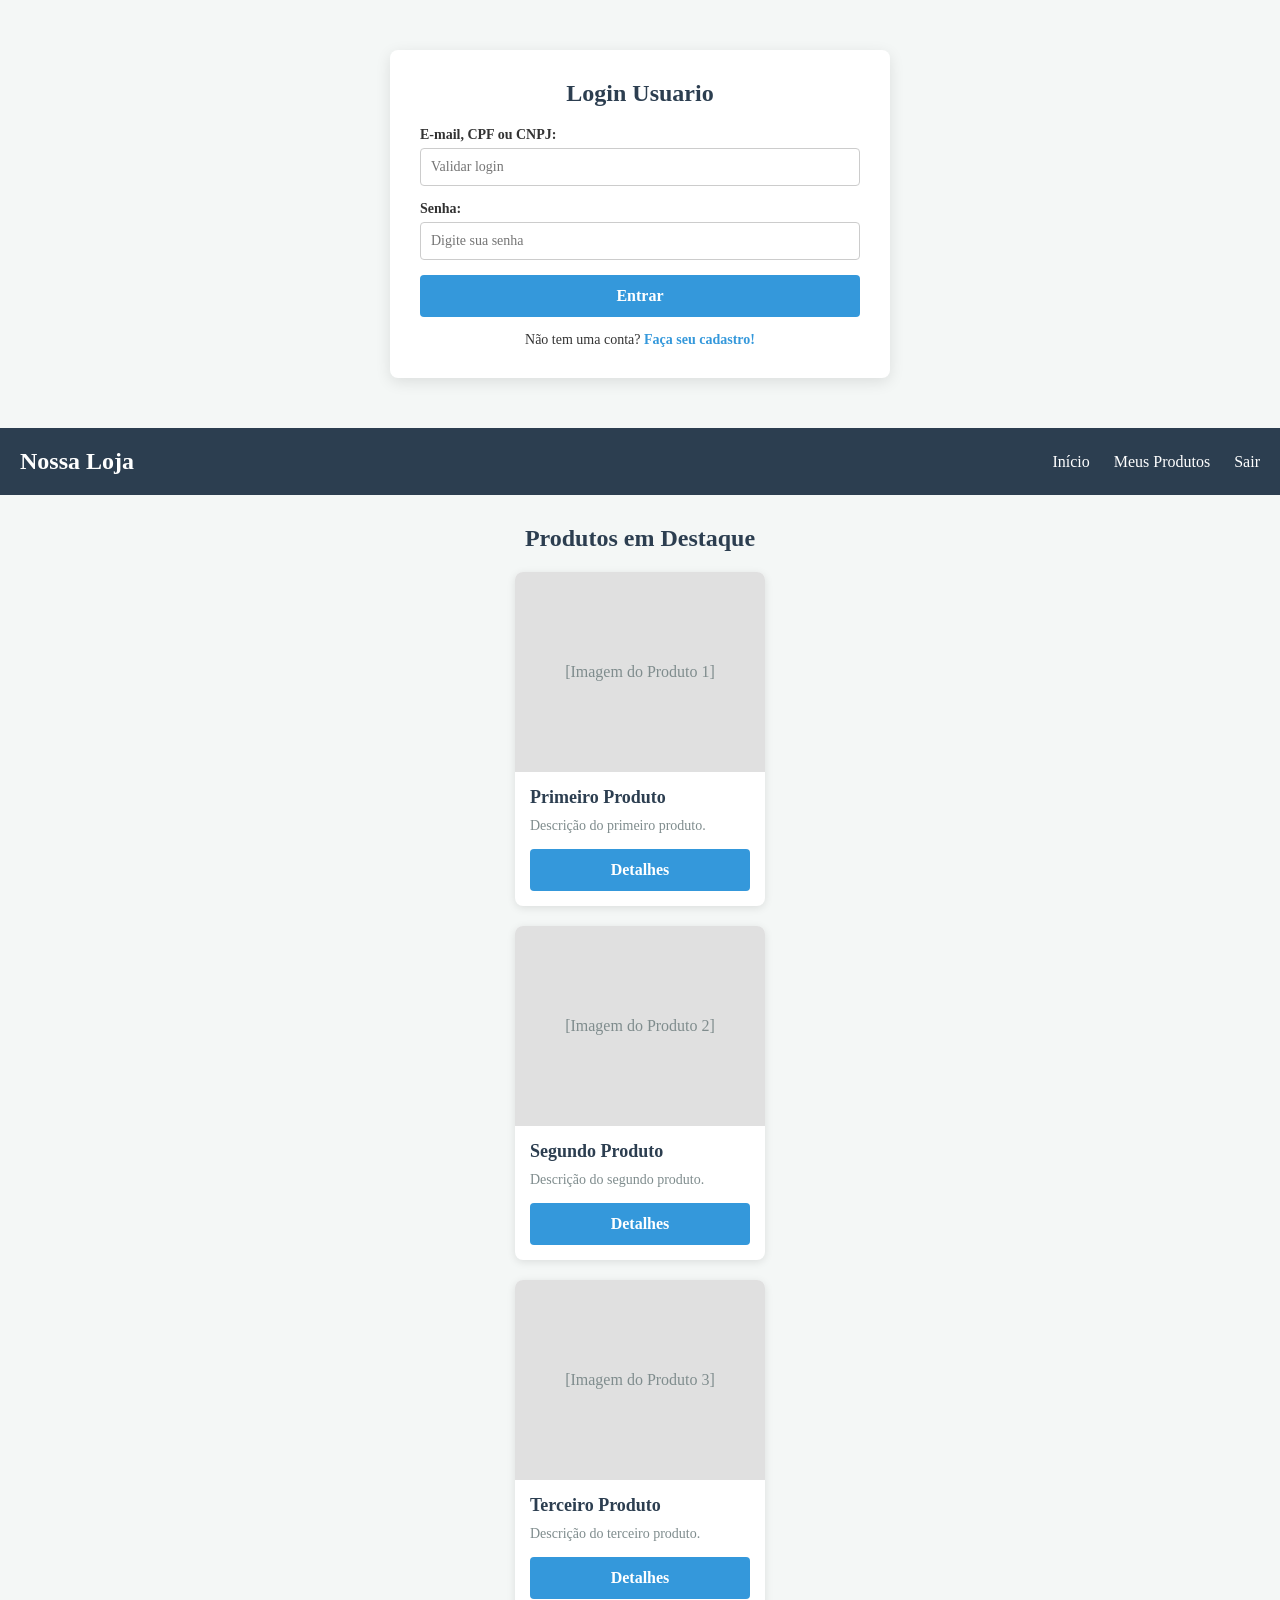
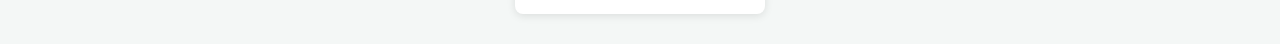
<file: index.html>
<!DOCTYPE html>
<html lang="pt-br">

<head>
    <meta charset="UTF-8">
    <meta name="viewport" content="width=device-width, initial-scale=1.0">
    <title>Pagina de Login</title>
    <link rel="stylesheet" href="cssGlobal.css">
</head>

<body>

    <div id="container">
        <h2>Login Usuario</h2>
        
        <!-- nesse coiso de baixo voce bota php  -->
        <form action="login.php" method="POST">
        
            <div class="grupo">
                <label for="login">E-mail, CPF ou CNPJ:</label>
                <input type="text" id="login" name="identificar" required placeholder="Validar login">
            </div>
            
            <div class="grupo">
                <label for="senha">Senha:</label>
                <input type="password" id="senha" name="Senha" required placeholder="Digite sua senha">
            </div>
            
            <button type="submit">Entrar</button>
        </form>
        
        <div class="link">
            <p>Não tem uma conta? <a href="Cadastro.html">Faça seu cadastro!</a></p>
        </div>
		
    </div>
	<!DOCTYPE html>
<html lang="pt-br">
<head>

    <meta charset="UTF-8">
    <meta name="viewport" content="width=device-width, initial-scale=1.0">
    <title>Nossa Vitrine</title>
    <link rel="stylesheet" href="cssGlobal.css">
</head>

<body>

    <header>
        <div id="logo">Nossa Loja</div>
		
        <nav>
            <a href="#">Início</a>
            <a href="#">Meus Produtos</a>
            <a href="index.html">Sair</a>
        </nav>
		
    </header>
    
    <main id="vitrine">
    
        <h2>Produtos em Destaque</h2>
        
        <div id="produtos">
            
            <div class="produto-card">
			
                <div class="produtoImagem">
                    <span>[Imagem do Produto 1]</span>
                </div>
				
                <div class="produtoInformacoes">
                    <h3 class="titulo">Primeiro Produto</h3>
                    <p class="descricao">Descrição do primeiro produto.</p>
                    <button>Detalhes</button>
                </div>
				
            </div>
            
            <div class="produto-card">
			
                <div class="produtoImagem">
                    <span>[Imagem do Produto 2]</span>
                </div>
				
                <div class="produtoInformacoes">
                    <h3 class="titulo">Segundo Produto</h3>
                    <p class="descricao">Descrição do segundo produto.</p>
                    <button>Detalhes</button>
                </div>
				
            </div>
            
            <div class="produto-card">
			
                <div class="produtoImagem">
                    <span>[Imagem do Produto 3]</span>
                </div>
				
                <div class="produtoInformacoes">
                    <h3 class="titulo">Terceiro Produto</h3>
                    <p class="descricao">Descrição do terceiro produto.</p>
                    <button>Detalhes</button>
                </div>
				
            </div>

        </div>
    </main>
<script src="validacao.js"></script>
</body>
</html>
</body>

</html>
</file>
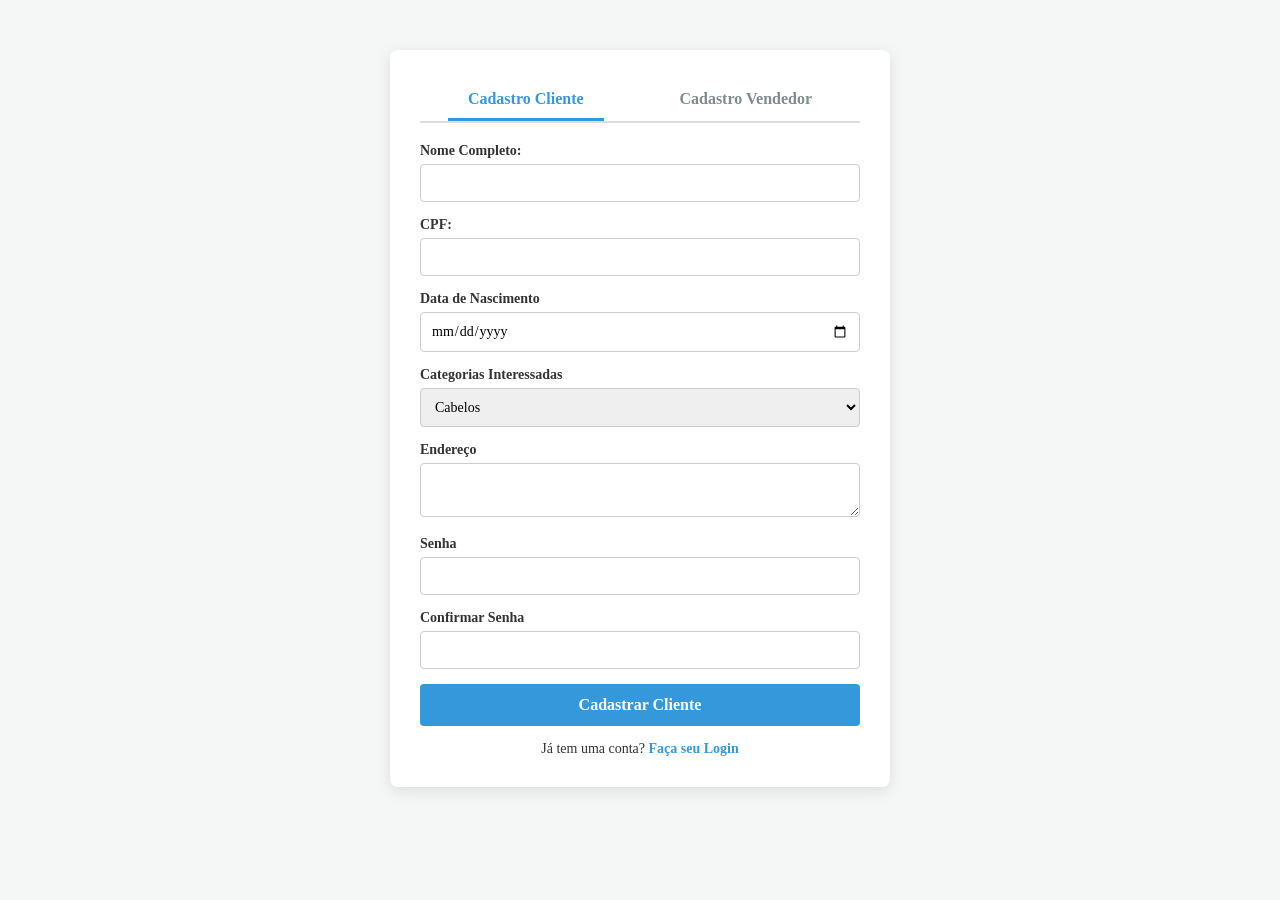
<file: Cadastro (2).html>
<!DOCTYPE html>
<html lang="pt-br">

<head>
    <meta charset="UTF-8">
    <meta name="viewport" content="width=device-width, initial-scale=1.0">
    <title>Pagina de Cadastro</title>
    <link rel="stylesheet" href="cssGlobal.css">
</head>

<body>
    <div id="container">
        

        <div id="botoesCadastro">
            <div id="clicli" class="tab-btn active" onclick="alternarAba('cliente')">Cadastro Cliente</div>
            <div id="veve" class="tab-btn" onclick="alternarAba('vendedor')">Cadastro Vendedor</div>
        </div>
        
        <form action="CadastrarCliente.php" method="POST" id="formularioCliente" class="form-cadastro active">
        
            <div class="grupo">
                <label>Nome Completo:</label>
                <input type="text" name="nome" required>
            </div>
            
            <div class="grupo">
                <label>CPF:</label>
                <input type="text" name="cpf" required>
            </div>
            
            <div class="grupo">
                <label>Data de Nascimento</label>
                <input type="date" name="DataNascimento" required>
            </div>
            
            <div class="grupo">
                <label>Categorias Interessadas</label>
				
                <select name="categorias">
                    <option value="cabelos">Cabelos</option>
                    <option value="skincare">Skincare</option>
                    <option value="Cor&Ban">Corpo e Banho</option>
                    <option value="maquiagem">Maquiagem</option>
                    <option value="higiene">Higiene</option>
                </select>
				
            </div>
            
            <div class="grupo">
                <label>Endereço</label>
                <textarea name="endereco" rows="2" required></textarea>
            </div>
            
            <div class="grupo">
                <label>Senha</label>
                <input type="password" name="senha" required>
            </div>
            
            <div class="grupo">
                <label>Confirmar Senha</label>
                <input type="password" name="confirmarsenha" required>
            </div>
            
            <button type="submit">Cadastrar Cliente</button>
            
        </form>
        
        <form action="CadastrarVendedor.php" method="POST" id="FormularioVendedor" class="form-cadastro">
            
            <div class="grupo">
                <label>Nome Completo:</label>
                <input type="text" name="nomeVendedor" required>
            </div>
            
            <div class="grupo">
                <label>E-mail:</label>
                <input type="email" name="email" required>
            </div>
            
            <div class="grupo">
                <label>CPF do vendedor: </label>
                <input type="text" name="cpfVen" required>
            </div>
            
            <div class="grupo">
                <label>Nome da Loja:</label>
                <input type="text" name="nomeLoja" required>
            </div>
            
            <div class="grupo">
                <label>CNPJ da Loja</label>
                <input type="text" name="cnpj" required>
            </div>
            
            <div class="grupo">
                <label>Categoria da Loja</label>
				
                <select name="categoriaLoja">
                    <option value="cabelos">Cabelos</option>
                    <option value="skincare">Skincare</option>
                    <option value="Cor&Ban">Corpo e Banho</option>
                    <option value="maquiagem">Maquiagem</option>
                    <option value="higiene">Higiene</option>
                </select>
				
            </div>
            
            <div class="grupo">
                <label>Número de Telefone</label>
                <input type="tel" name="telefone" required>
            </div>
            
            <div class="grupo">
                <label>Data de Nascimento</label>
                <input type="date" name="dataNascimento" required>
            </div>
            
            <div class="grupo">
                <label>Criar Senha</label>
                <input type="password" name="senha" required>
            </div>
                
            <div class="grupo">
                <label>Confirmar Senha</label>
                <input type="password" name="confirmarSenha" required>
            </div>
            
            <button type="submit">Cadastrar Vendedor</button>
            
        </form>

        <div class="link">
            <p>Já tem uma conta? <a href="index.html">Faça seu Login</a></p>
        </div>
    </div>

    <script src="validacao.js">
        function alternarAba(tipo) {
            document.querySelectorAll('.tab-btn').forEach(btn => btn.classList.remove('active'));
            document.querySelectorAll('.form-cadastro').forEach(form => form.classList.remove('active'));
            
            if(tipo === 'cliente') {
                document.getElementById('clicli').classList.add('active');
                document.getElementById('formularioCliente').classList.add('active');
            } else {
                document.getElementById('veve').classList.add('active');
                document.getElementById('FormularioVendedor').classList.add('active');
            }
        }
    </script>

</body>
</html>
</file>
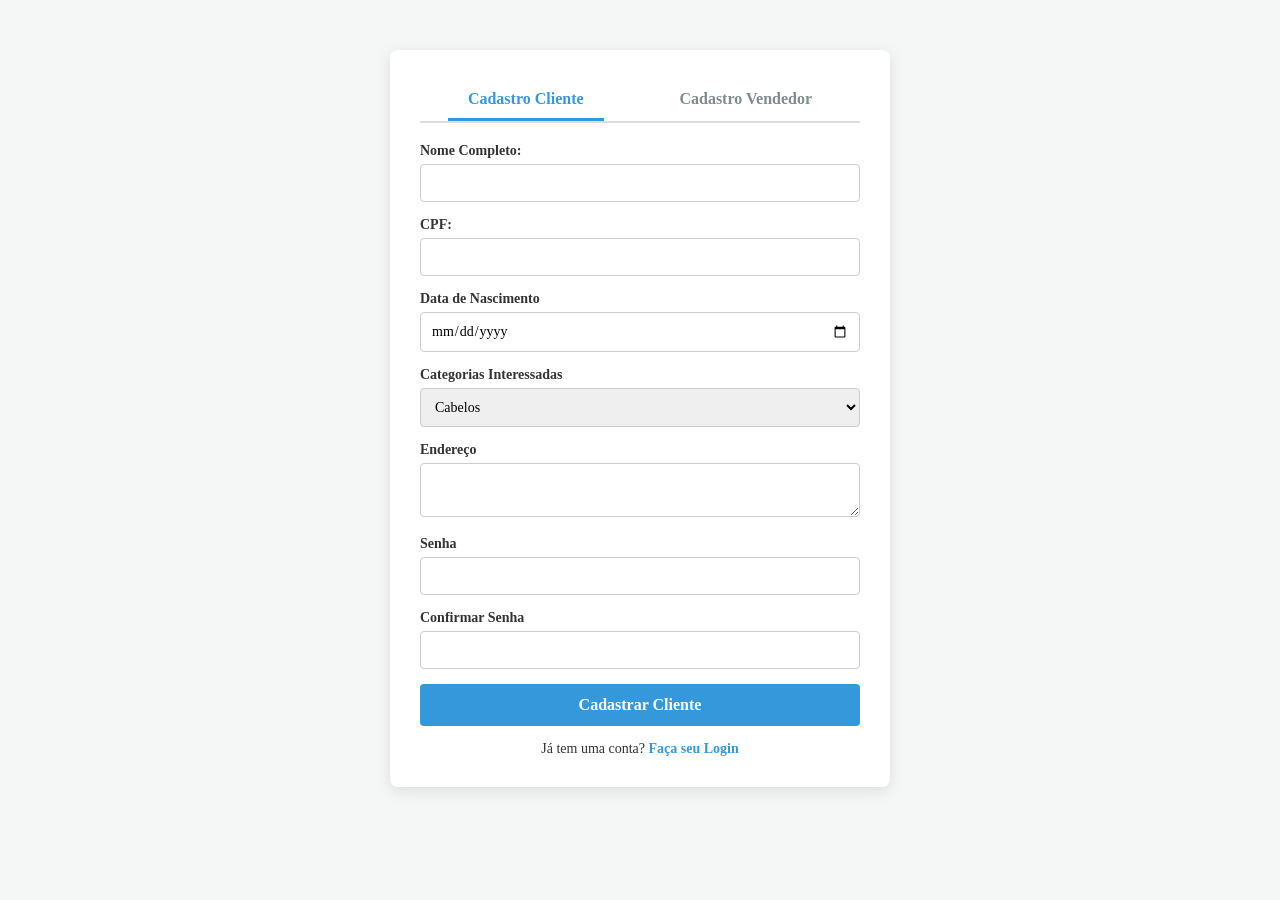
<file: Cadastro.html>
<!DOCTYPE html>
<html lang="pt-br">

<head>
    <meta charset="UTF-8">
    <meta name="viewport" content="width=device-width, initial-scale=1.0">
    <title>Pagina de Cadastro</title>
    <link rel="stylesheet" href="cssGlobal.css">
</head>

<body>
    <div id="container">
        

        <div id="botoesCadastro">
            <div id="clicli" class="tab-btn active" onclick="alternarAba('cliente')">Cadastro Cliente</div>
            <div id="veve" class="tab-btn" onclick="alternarAba('vendedor')">Cadastro Vendedor</div>
        </div>
        
        <form action="CadastrarCliente.php" method="POST" id="formularioCliente" class="form-cadastro active">
        
            <div class="grupo">
                <label>Nome Completo:</label>
                <input type="text" name="nome" required>
            </div>
            
            <div class="grupo">
                <label>CPF:</label>
                <input type="text" name="cpf" required>
            </div>
            
            <div class="grupo">
                <label>Data de Nascimento</label>
                <input type="date" name="DataNascimento" required>
            </div>
            
            <div class="grupo">
                <label>Categorias Interessadas</label>
				
                <select name="categorias">
                    <option value="cabelos">Cabelos</option>
                    <option value="skincare">Skincare</option>
                    <option value="Cor&Ban">Corpo e Banho</option>
                    <option value="maquiagem">Maquiagem</option>
                    <option value="higiene">Higiene</option>
                </select>
				
            </div>
            
            <div class="grupo">
                <label>Endereço</label>
                <textarea name="endereco" rows="2" required></textarea>
            </div>
            
            <div class="grupo">
                <label>Senha</label>
                <input type="password" name="senha" required>
            </div>
            
            <div class="grupo">
                <label>Confirmar Senha</label>
                <input type="password" name="confirmarsenha" required>
            </div>
            
            <button type="submit">Cadastrar Cliente</button>
            
        </form>
        
        <form action="CadastrarVendedor.php" method="POST" id="FormularioVendedor" class="form-cadastro">
            
            <div class="grupo">
                <label>Nome Completo:</label>
                <input type="text" name="nomeVendedor" required>
            </div>
            
            <div class="grupo">
                <label>E-mail:</label>
                <input type="email" name="email" required>
            </div>
            
            <div class="grupo">
                <label>CPF do vendedor: </label>
                <input type="text" name="cpfVen" required>
            </div>
            
            <div class="grupo">
                <label>Nome da Loja:</label>
                <input type="text" name="nomeLoja" required>
            </div>
            
            <div class="grupo">
                <label>CNPJ da Loja</label>
                <input type="text" name="cnpj" required>
            </div>
            
            <div class="grupo">
                <label>Categoria da Loja</label>
				
                <select name="categoriaLoja">
                    <option value="cabelos">Cabelos</option>
                    <option value="skincare">Skincare</option>
                    <option value="Cor&Ban">Corpo e Banho</option>
                    <option value="maquiagem">Maquiagem</option>
                    <option value="higiene">Higiene</option>
                </select>
				
            </div>
            
            <div class="grupo">
                <label>Número de Telefone</label>
                <input type="tel" name="telefone" required>
            </div>
            
            <div class="grupo">
                <label>Data de Nascimento</label>
                <input type="date" name="dataNascimento" required>
            </div>
            
            <div class="grupo">
                <label>Criar Senha</label>
                <input type="password" name="senha" required>
            </div>
                
            <div class="grupo">
                <label>Confirmar Senha</label>
                <input type="password" name="confirmarSenha" required>
            </div>
            
            <button type="submit">Cadastrar Vendedor</button>
            
        </form>

        <div class="link">
            <p>Já tem uma conta? <a href="index.html">Faça seu Login</a></p>
        </div>
    </div>

    <script>
        function alternarAba(tipo) {
            document.querySelectorAll('.tab-btn').forEach(btn => btn.classList.remove('active'));
            document.querySelectorAll('.form-cadastro').forEach(form => form.classList.remove('active'));
            
            if(tipo === 'cliente') {
                document.getElementById('clicli').classList.add('active');
                document.getElementById('formularioCliente').classList.add('active');
            } else {
                document.getElementById('veve').classList.add('active');
                document.getElementById('FormularioVendedor').classList.add('active');
            }
        }
    </script>

    <script src="validacao.js"></script>
	
</body>
</html>
</file>
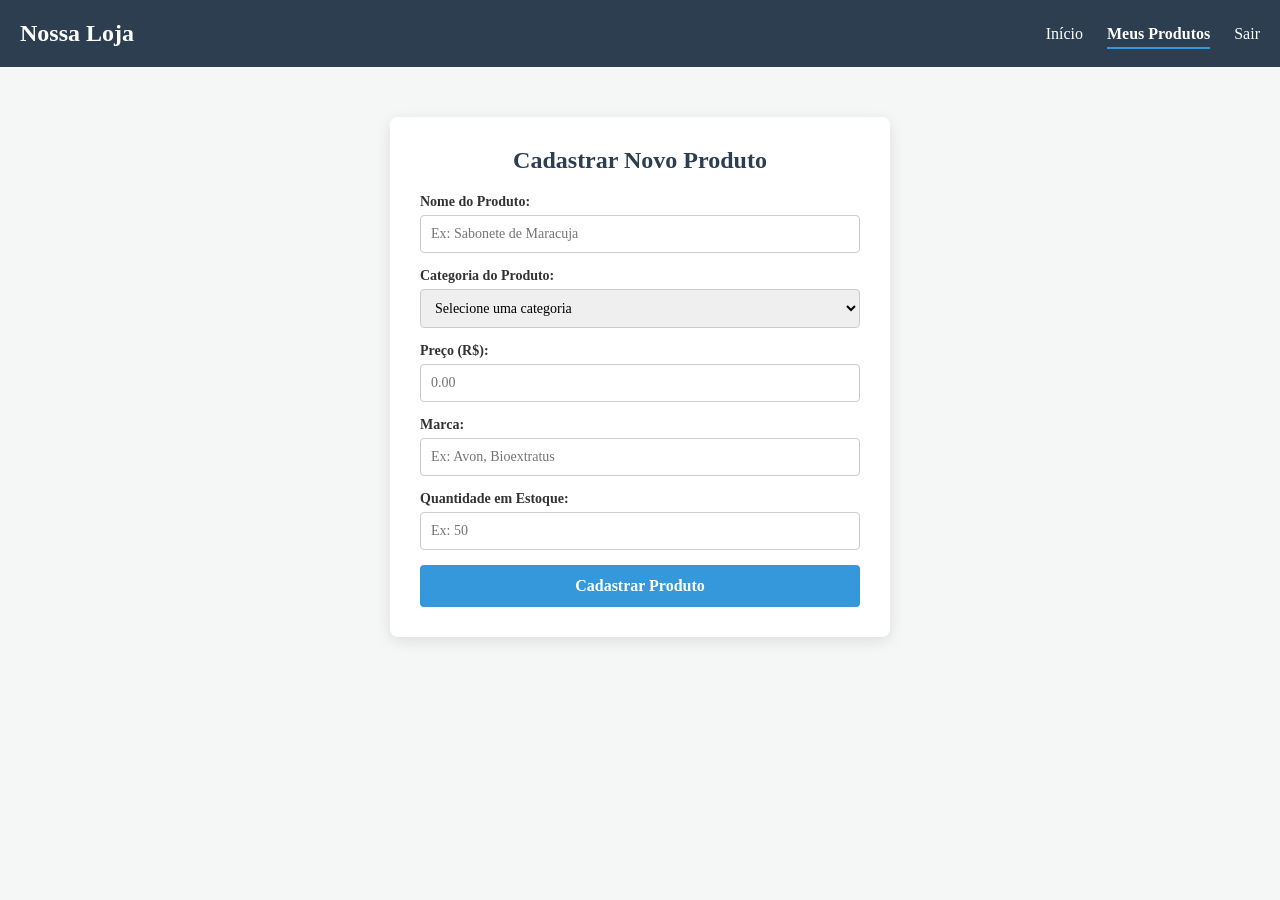
<file: CadastroProduto.html>
<!DOCTYPE html>
<html lang="pt-br">
<head>
    <meta charset="UTF-8">
    <meta name="viewport" content="width=device-width, initial-scale=1.0">
    <title>Cadastrar Produto</title>
    <link rel="stylesheet" href="cssGlobal.css">
</head>
<body>

    <header>
        <div id="logo">Nossa Loja</div>
        <nav>
            <a href="PaginaInicial.html">Início</a>
            <a href="CadastroProduto.html" class="active">Meus Produtos</a>
            <a href="index.html">Sair</a>
        </nav>
    </header>

    <div id="container">
        <h2>Cadastrar Novo Produto</h2>
        
        <form action="SalvarProduto.php" method="POST" id="formProduto">
        
            <div class="grupo">
                <label for="nome_produto">Nome do Produto:</label>
                <input type="text" id="nome_produto" name="nome_produto" required placeholder="Ex: Sabonete de Maracuja">
            </div>
            
            <div class="grupo">
                <label for="categoria_produto">Categoria do Produto:</label>
                <select id="categoria_produto" name="categoria_produto" required>
                    <option value="">Selecione uma categoria</option>
                    <option value="cabelos">Cabelos</option>
                    <option value="skincare">Skincare</option>
                    <option value="Cor&Ban">Corpo e Banho</option>
                    <option value="maquiagem">Maquiagem</option>
                    <option value="higiene">Higiene</option>
                </select>
            </div>
            
            <div class="grupo">
                <label for="preco">Preço (R$):</label>
                <input type="number" id="preco" name="preco" step="0.01" required placeholder="0.00">
            </div>
            
            <div class="grupo">
                <label for="marca">Marca:</label>
                <input type="text" id="marca" name="marca" required placeholder="Ex: Avon, Bioextratus">
            </div>
            
            <div class="grupo">
                <label for="estoque">Quantidade em Estoque:</label>
                <input type="number" id="estoque" name="estoque" min="0" required placeholder="Ex: 50">
            </div>
            
            <button type="submit">Cadastrar Produto</button>
          
        </form>
    </div>

    <script src="validacao.js"></script>

    <script>
        document.addEventListener("DOMContentLoaded", function() {
            fetch('ConfeririSessao.php')
                .then(response => response.json())
                .then(dados => {
                    if (!dados.logado || dados.tipo_usuario !== 'vendedor') {
                        alert("Acesso restrito apenas para vendedores cadastrados.");
                        window.location.href = "index.html";
                    }
                })
                .catch(err => console.log("Aviso: A rodar sem servidor PHP ativo localmente."));
        });

        document.getElementById('formProduto').addEventListener('submit', function(event) {
            const preco = parseFloat(document.getElementById('preco').value);
            const estoque = parseInt(document.getElementById('estoque').value);

            if (preco <= 0) {
                alert('O preço do produto precisa ser maior que R$ 0,00.');
                event.preventDefault();
                return;
            }

            if (estoque < 0) {
                alert('A quantidade em estoque não pode ser um número negativo.');
                event.preventDefault();
                return;
            }
        });
    </script>
</body>
</html>
</file>
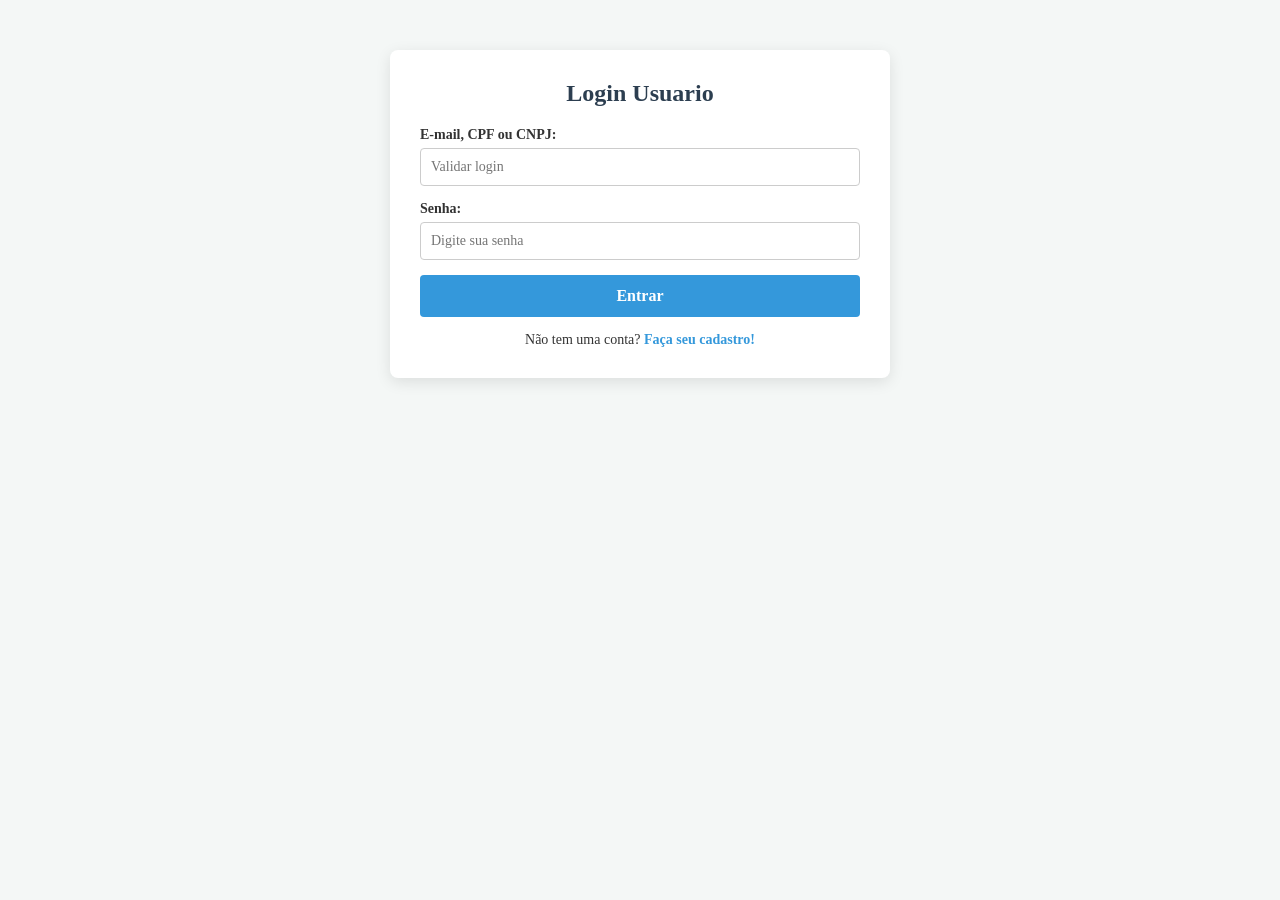
<file: index (1).html>
<!DOCTYPE html>
<html lang="pt-br">

<head>
    <meta charset="UTF-8">
    <meta name="viewport" content="width=device-width, initial-scale=1.0">
    <title>Pagina de Login</title>
    <link rel="stylesheet" href="cssGlobal.css">
</head>

<body>

    <div id="container">
        <h2>Login Usuario</h2>
        
        <!-- nesse coiso de baixo voce bota php  -->
        <form action="login.php" method="POST">
        
            <div class="grupo">
                <label for="login">E-mail, CPF ou CNPJ:</label>
                <input type="text" id="login" name="identificar" required placeholder="Validar login">
            </div>
            
            <div class="grupo">
                <label for="senha">Senha:</label>
                <input type="password" id="senha" name="Senha" required placeholder="Digite sua senha">
            </div>
            
            <button type="submit">Entrar</button>
        </form>
        
        <div class="link">
            <p>Não tem uma conta? <a href="Cadastro.html">Faça seu cadastro!</a></p>
        </div>
		
    </div>
	
</body>

</html>
</file>
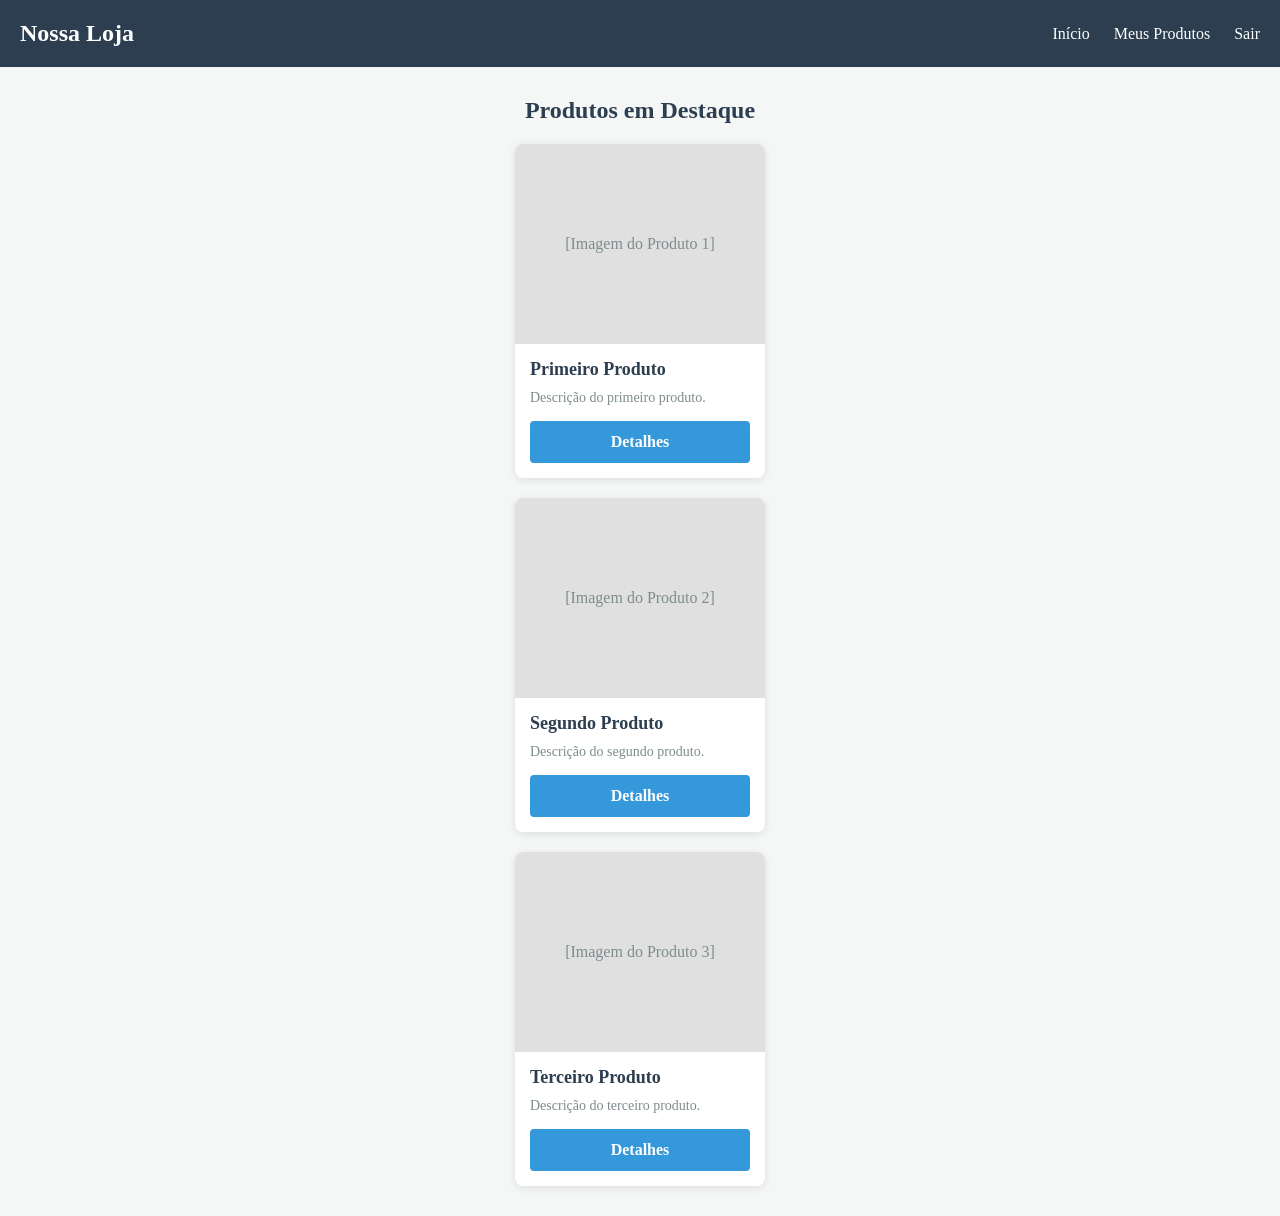
<file: PaginaInicial.html>
<!DOCTYPE html>
<html lang="pt-br">
<head>

    <meta charset="UTF-8">
    <meta name="viewport" content="width=device-width, initial-scale=1.0">
    <title>Nossa Vitrine</title>
    <link rel="stylesheet" href="cssGlobal.css">
</head>

<body>

    <header>
        <div id="logo">Nossa Loja</div>
		
        <nav>
            <a href="#">Início</a>
            <a href="#">Meus Produtos</a>
            <a href="index.html">Sair</a>
        </nav>
		
    </header>
    
    <main id="vitrine">
    
        <h2>Produtos em Destaque</h2>
        
        <div id="produtos">
            
            <div class="produto-card">
			
                <div class="produtoImagem">
                    <span>[Imagem do Produto 1]</span>
                </div>
				
                <div class="produtoInformacoes">
                    <h3 class="titulo">Primeiro Produto</h3>
                    <p class="descricao">Descrição do primeiro produto.</p>
                    <button>Detalhes</button>
                </div>
				
            </div>
            
            <div class="produto-card">
			
                <div class="produtoImagem">
                    <span>[Imagem do Produto 2]</span>
                </div>
				
                <div class="produtoInformacoes">
                    <h3 class="titulo">Segundo Produto</h3>
                    <p class="descricao">Descrição do segundo produto.</p>
                    <button>Detalhes</button>
                </div>
				
            </div>
            
            <div class="produto-card">
			
                <div class="produtoImagem">
                    <span>[Imagem do Produto 3]</span>
                </div>
				
                <div class="produtoInformacoes">
                    <h3 class="titulo">Terceiro Produto</h3>
                    <p class="descricao">Descrição do terceiro produto.</p>
                    <button>Detalhes</button>
                </div>
				
            </div>

        </div>
    </main>
<script src="validacao.js"></script>
</body>
</html>
</file>
<file: cssGlobal.css>
*{
	margin: 0;
	padding: 0;
	box-sizing: border-box;
	font-family: 'Times New Roman', Times, serif;
}

body
{
	background-color: #f4f7f6;
	color: #333;
    display: flex;
    flex-direction: column;
    min-height: 100vh;
}

#container 
{
    max-width: 500px;
    width: 90%;
    margin: 50px auto;
    background: #ffffff;
    padding: 30px;
    border-radius: 8px;
    box-shadow: 0 4px 15px rgba(0,0,0,0.1);
}

h2 
{
    text-align: center;
    margin-bottom: 20px;
    color: #2c3e50;
}


.grupo 
{
    margin-bottom: 15px;
}

label 
{
    display: block;
    margin-bottom: 5px;
    font-weight: 600;
    font-size: 14px;
}

input, select, textarea 
{
    width: 100%;
    padding: 10px;
    border: 1px solid #ccc;
    border-radius: 4px;
    font-size: 14px;
}

input:focus, select:focus, textarea:focus 
{
    border-color: #3498db;
    outline: none;
}

button 
{
    width: 100%;
    padding: 12px;
    background-color: #3498db;
    color: white;
    border: none;
    border-radius: 4px;
    font-size: 16px;
    font-weight: bold;
    cursor: pointer;
    transition: background 0.3s;
}

button:hover 
{
    background-color: #2980b9;
}

.link 
{
    text-align: center;
    margin-top: 15px;
    font-size: 14px;
}

.link a 
{
    color: #3498db;
    text-decoration: none;
    font-weight: bold;
}


#botoesCadastro 
{
    display: flex;
    justify-content: space-around;
    margin-bottom: 20px;
    border-bottom: 2px solid #ddd;
}

.tab-btn 
{
    padding: 10px 20px;
    cursor: pointer;
    font-weight: bold;
    color: #7f8c8d;
    transition: color 0.3s;
}

.tab-btn.active 
{
    color: #3498db;
    border-bottom: 3px solid #3498db;
}

.form-cadastro 
{
    display: none;
}

.form-cadastro.active 
{
    display: block;
}

header 
{
    background-color: #2c3e50;
    color: white;
    padding: 20px;
    display: flex;
    justify-content: space-between;
    align-items: center;
}

#logo 
{
    font-size: 24px;
    font-weight: bold;
}

nav a 
{
    color: white;
    text-decoration: none;
    margin-left: 20px;
}

#vitrine 
{
    max-width: 1200px;
    margin: 30px auto;
    padding: 0 20px;
}

#produtos 
{
    display: grid;
    grid-template-columns: repeat(auto-fill, minmax(250px, 1fr));
    gap: 20px;
    margin-top: 20px;
}


.produto-card 
{
    background: white;
    border-radius: 8px;
    overflow: hidden;
    box-shadow: 0 2px 8px rgba(0,0,0,0.1);
    display: flex;
    flex-direction: column;
}

.produtoImagem 
{
    width: 100%;
    height: 200px;
    background-color: #e0e0e0;
    display: flex;
    align-items: center;
    justify-content: center;
    color: #7f8c8d;
}

.produtoInformacoes 
{
    padding: 15px;
    flex-grow: 1;
    display: flex;
    flex-direction: column;
    justify-content: space-between;
}

.titulo 
{
    font-size: 18px;
    margin-bottom: 10px;
    color: #2c3e50;
}

.descricao 
{
    font-size: 14px;
    color: #7f8c8d;
    margin-bottom: 15px;
}

#link-vendedor 
{
    display: inline-block; 
    transition: color 0.3s ease;
}

nav a.active 
{
    border-bottom: 2px solid #3498db;
    padding-bottom: 5px;
    font-weight: bold;
}
</file>
